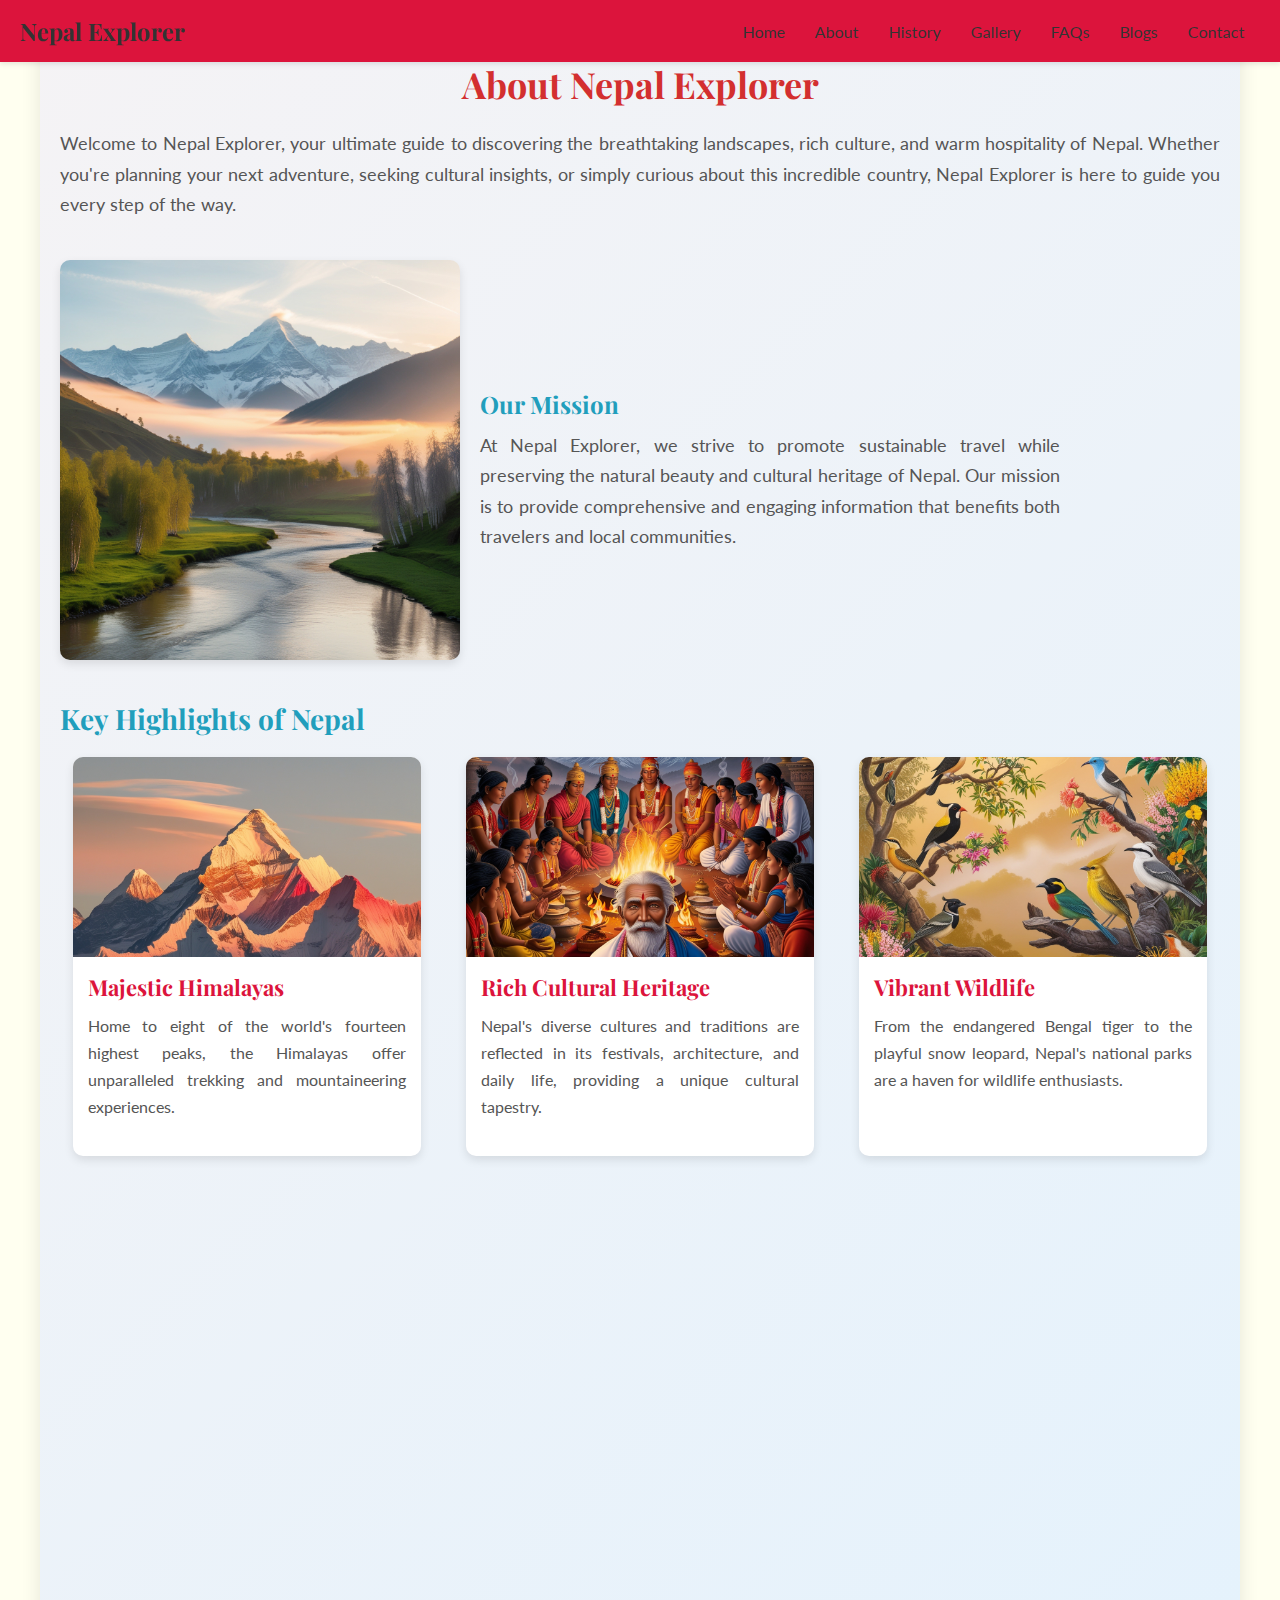
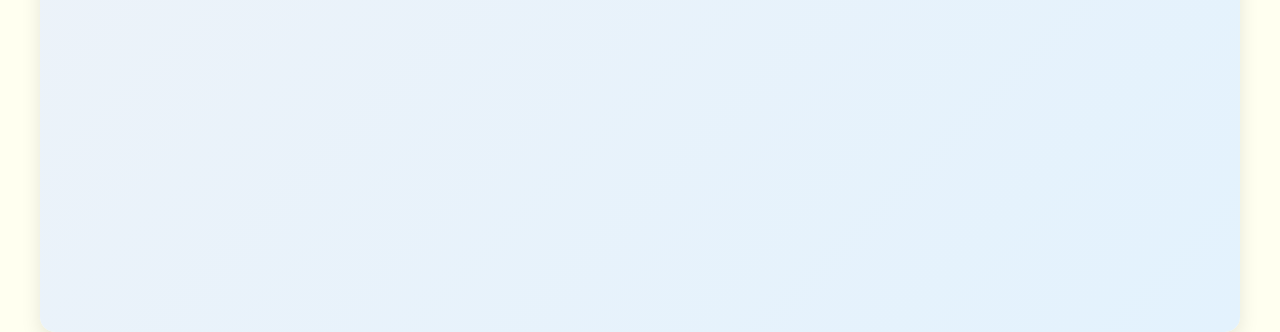
<file: GurasNepal/about.html>
<!DOCTYPE html>
<html lang="en">
<head>
    <meta charset="UTF-8">
    <meta name="viewport" content="width=device-width, initial-scale=1.0">
    <title>Document</title>
         <!-- Import Google Fonts -->
         <link href="https://fonts.googleapis.com/css2?family=Lato:wght@400;700&family=Playfair+Display:wght@400;700&display=swap" rel="stylesheet">
   <link rel="stylesheet" href="styles.css">
</head>
<body>
        <!-- Header with Navigation -->
        <header>
            <button class="hamburger" id="hamburger" aria-label="Toggle Menu">
                <span class="bar"></span>
                <span class="bar"></span>
                <span class="bar"></span>
            </button>
            <a href="index.html" class="logo">Nepal Explorer</a>
            <button class="search-icon" id="search" aria-label="Search">&#128269;</button>
            <nav>
                <ul class="nav-links">
                    <li><a href="index.html">Home</a></li>
                    <li><a href="about.html">About</a></li>
                    <li><a href="#history">History</a></li>
                    <li><a href="#gallery">Gallery</a></li>
                    <li><a href="#faqs">FAQs</a></li>
                    <li><a href="#blogs">Blogs</a></li>
                    <li><a href="#contact">Contact</a></li>
                </ul>
            </nav>
        </header>
    
        <!-- Mobile Menu -->
        <div class="mobile-menu" id="mobileMenu">
            <a href="#home" onclick="toggleMenu()">Home</a>
            <a href="about.html" onclick="toggleMenu()">About</a>
            <a href="#history" onclick="toggleMenu()">History</a>
            <a href="#gallery" onclick="toggleMenu()">Gallery</a>
            <a href="#faqs" onclick="toggleMenu()">FAQs</a>
            <a href="#blogs" onclick="toggleMenu()">Blogs</a>
            <a href="#contact" onclick="toggleMenu()">Contact</a>
        </div>
    
        <!-- Search Bar -->
        <div class="search-bar" id="searchBar">
            <input type="text" id="searchInput" placeholder="Search...">
            <button onclick="performSearch()">Search</button>
        </div>
    
        <!-- Search Results -->
        <div class="search-results" id="searchResults"></div>
    <!-- About Section -->
<section class="about-section" id="about">
    <h2 class="reveal">About Nepal Explorer</h2>
    <p class="reveal">
        Welcome to Nepal Explorer, your ultimate guide to discovering the breathtaking landscapes, rich culture, and warm hospitality of Nepal. Whether you're planning your next adventure, seeking cultural insights, or simply curious about this incredible country, Nepal Explorer is here to guide you every step of the way.
    </p>
    
    <!-- Mission Statement with Image and Text -->
    <div class="mission-container reveal">
        <img src="mission.jpg" alt="Mission Image" class="mission-image reveal">
        <div class="mission-text reveal">
            <h3>Our Mission</h3>
            <p>
                At Nepal Explorer, we strive to promote sustainable travel while preserving the natural beauty and cultural heritage of Nepal. Our mission is to provide comprehensive and engaging information that benefits both travelers and local communities.
            </p>
        </div>
    </div>
    
    <h3 class="reveal">Key Highlights of Nepal</h3>
    <div class="card-container">
        <div class="card reveal">
            <img src="himalayas.jpg" alt="Himalayas" class="card-image">
            <div class="card-content">
                <h4>Majestic Himalayas</h4>
                <p>
                    Home to eight of the world's fourteen highest peaks, the Himalayas offer unparalleled trekking and mountaineering experiences.
                </p>
            </div>
        </div>
        <div class="card reveal">
            <img src="culture.jpg" alt="Nepalese Culture" class="card-image">
            <div class="card-content">
                <h4>Rich Cultural Heritage</h4>
                <p>
                    Nepal's diverse cultures and traditions are reflected in its festivals, architecture, and daily life, providing a unique cultural tapestry.
                </p>
            </div>
        </div>
        <div class="card reveal">
            <img src="wildlife.jpg" alt="Wildlife" class="card-image">
            <div class="card-content">
                <h4>Vibrant Wildlife</h4>
                <p>
                    From the endangered Bengal tiger to the playful snow leopard, Nepal's national parks are a haven for wildlife enthusiasts.
                </p>
            </div>
        </div>
    </div>
    
    <h3 class="reveal">Why Choose Nepal Explorer?</h3>
    <div class="card-container">
        <div class="card reveal">
            <img src="guide.jpg" alt="Expert Guides" class="card-image">
            <div class="card-content">
                <h4>Expert Local Guides</h4>
                <p>
                    Our team of experienced local guides ensures that you have authentic and safe travel experiences tailored to your interests.
                </p>
            </div>
        </div>
        <div class="card reveal">
            <img src="sustainable_travel.jpeg" alt="Sustainable Travel" class="card-image">
            <div class="card-content">
                <h4>Sustainable Travel</h4>
                <p>
                    We are committed to promoting eco-friendly practices that help preserve Nepal's natural and cultural treasures for future generations.
                </p>
            </div>
        </div>
        <div class="card reveal">
            <img src="supporting_local.jpg" alt="Community Support" class="card-image">
            <div class="card-content">
                <h4>Supporting Local Communities</h4>
                <p>
                    By choosing Nepal Explorer, you contribute to the livelihood of local communities, fostering economic growth and cultural preservation.
                </p>
            </div>
        </div>
    </div>
    
   
    <h3 class="reveal">Join Us in Exploring Nepal</h3>
    <p class="reveal">
        Embark on a journey of a lifetime with Nepal Explorer. Discover hidden gems, engage with local cultures, and create memories that will last forever.
    </p>
    <a href="#contact" class="cta-button reveal">Get in Touch</a>
</section>
<script>
    // Scroll Reveal Effect using IntersectionObserver for about section
    const reveals = document.querySelectorAll('.reveal');
    const observerOptions = {
        threshold: 0.1
    };

    const revealOnScroll = new IntersectionObserver((entries, observer) => {
        entries.forEach(entry => {
            if(entry.isIntersecting){
                entry.target.classList.add('visible');
                // To ensure the animation occurs every time the element enters the viewport,
                // do not unobserve the element
            }
        });
    }, observerOptions);

    reveals.forEach(reveal => {
        revealOnScroll.observe(reveal);
    });

    // Optional: Reset the animation when scrolling out of view to allow re-animation
    // const resetScrollReveal = new IntersectionObserver((entries, observer) => {
    //     entries.forEach(entry => {
    //         if(!entry.isIntersecting){
    //             entry.target.classList.remove('visible');
    //         }
    //     });
    // }, { threshold: 0.1 });

    // reveals.forEach(reveal => {
    //     resetScrollReveal.observe(reveal);
    // });

</script>


</body>
</html>
</file>
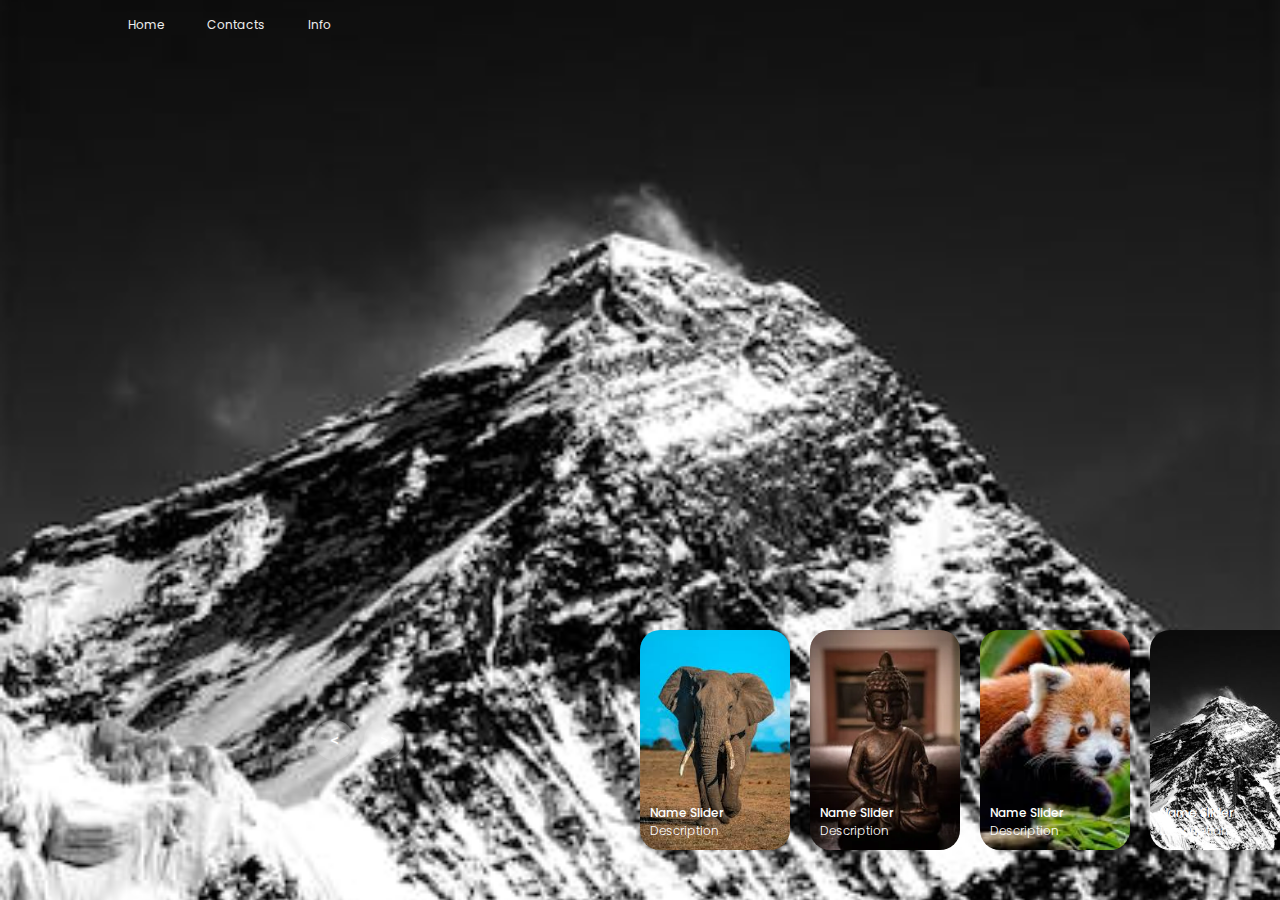
<file: GurasNepal/special_img_effect.html>
<!DOCTYPE html>
<html lang="en">
<head>
    <meta charset="UTF-8">
    <meta name="viewport" content="width=device-width, initial-scale=1.0">
    <title>Document</title>
    <link rel="stylesheet" href="special_img_effect.css">
</head>
<body>
    <header>
        <nav>
            <a href="">Home</a>
            <a href="">Contacts</a>
            <a href="">Info</a>
        </nav>
    </header>

    <!-- carousel -->
    <div class="carousel">
        <!-- list item -->
        <div class="list">
            <div class="item">
                <img src="everest.jpeg">
                <div class="content">
                    <div class="author">GurasNepal</div>
                    <div class="title">DESIGN SLIDER</div>
                    <div class="topic">Sagarmatha</div>
                    <div class="des">
                        <!-- lorem 50 -->
                        Lorem ipsum dolor, sit amet consectetur adipisicing elit. Ut sequi, rem magnam nesciunt minima placeat, itaque eum neque officiis unde, eaque optio ratione aliquid assumenda facere ab et quasi ducimus aut doloribus non numquam. Explicabo, laboriosam nisi reprehenderit tempora at laborum natus unde. Ut, exercitationem eum aperiam illo illum laudantium?
                    </div>
                    <div class="buttons">
                        <button>SEE MORE</button>
                        <button>SUBSCRIBE</button>
                    </div>
                </div>
            </div>
            <div class="item">
                <img src="elephant.jpeg">
                <div class="content">
                    <div class="author">GurasNepal</div>
                    <div class="title">DESIGN SLIDER</div>
                    <div class="topic">Elephant</div>
                    <div class="des">
                        Lorem ipsum dolor, sit amet consectetur adipisicing elit. Ut sequi, rem magnam nesciunt minima placeat, itaque eum neque officiis unde, eaque optio ratione aliquid assumenda facere ab et quasi ducimus aut doloribus non numquam. Explicabo, laboriosam nisi reprehenderit tempora at laborum natus unde. Ut, exercitationem eum aperiam illo illum laudantium?
                    </div>
                    <div class="buttons">
                        <button>SEE MORE</button>
                        <button>SUBSCRIBE</button>
                    </div>
                </div>
            </div>
            <div class="item">
                <img src="buddha.webp">
                <div class="content">
                    <div class="author">GurasNepal</div>
                    <div class="title">DESIGN SLIDER</div>
                    <div class="topic">Buddha</div>
                    <div class="des">
                        Lorem ipsum dolor, sit amet consectetur adipisicing elit. Ut sequi, rem magnam nesciunt minima placeat, itaque eum neque officiis unde, eaque optio ratione aliquid assumenda facere ab et quasi ducimus aut doloribus non numquam. Explicabo, laboriosam nisi reprehenderit tempora at laborum natus unde. Ut, exercitationem eum aperiam illo illum laudantium?
                    </div>
                    <div class="buttons">
                        <button>SEE MORE</button>
                        <button>SUBSCRIBE</button>
                    </div>
                </div>
            </div>
            <div class="item">
                <img src="red panda.jpeg">
                <div class="content">
                    <div class="author">GurasNepal</div>
                    <div class="title">DESIGN SLIDER</div>
                    <div class="topic"> RARE ANIMAL</div>
                    <div class="des">
                        Lorem ipsum dolor, sit amet consectetur adipisicing elit. Ut sequi, rem magnam nesciunt minima placeat, itaque eum neque officiis unde, eaque optio ratione aliquid assumenda facere ab et quasi ducimus aut doloribus non numquam. Explicabo, laboriosam nisi reprehenderit tempora at laborum natus unde. Ut, exercitationem eum aperiam illo illum laudantium?
                    </div>
                    <div class="buttons">
                        <button>SEE MORE</button>
                        <button>SUBSCRIBE</button>
                    </div>
                </div>
            </div>
        </div>
        <!-- list thumnail -->
        <div class="thumbnail">
            <div class="item">
                <img src="everest.jpeg">
                <div class="content">
                    <div class="title">
                        Name Slider
                    </div>
                    <div class="description">
                        Description
                    </div>
                </div>
            </div>
            <div class="item">
                <img src="elephant.jpeg">
                <div class="content">
                    <div class="title">
                        Name Slider
                    </div>
                    <div class="description">
                        Description
                    </div>
                </div>
            </div>
            <div class="item">
                <img src="buddha.webp">
                <div class="content">
                    <div class="title">
                        Name Slider
                    </div>
                    <div class="description">
                        Description
                    </div>
                </div>
            </div>
            <div class="item">
                <img src="red panda.jpeg">
                <div class="content">
                    <div class="title">
                        Name Slider
                    </div>
                    <div class="description">
                        Description
                    </div>
                </div>
            </div>
        </div>
        <!-- next prev -->

        <div class="arrows">
            <button id="prev"><</button>
            <button id="next">></button>
        </div>
        <!-- time running -->
        <div class="time"></div>
    </div>

    <script src="app.js"></script>
</body>
</html>
</file>
<file: GurasNepal/special_img_effect.css>
@import url('https://fonts.googleapis.com/css2?family=Poppins:ital,wght@0,100;0,200;0,300;0,400;0,500;0,600;0,700;0,800;0,900;1,100;1,200;1,300;1,400;1,500;1,600;1,700;1,800;1,900&display=swap');
body{
    margin: 0;
    background-color: #000;
    color: #eee;
    font-family: Poppins;
    font-size: 12px;
}
a{
    text-decoration: none;
}
header{
    width: 1140px;
    max-width: 80%;
    margin: auto;
    height: 50px;
    display: flex;
    align-items: center;
    position: relative;
    z-index: 100;
}
header a{
    color: #eee;
    margin-right: 40px;
}
/* carousel */
.carousel{
    height: 100vh;
    margin-top: -50px;
    width: 100vw;
    overflow: hidden;
    position: relative;
}
.carousel .list .item{
    width: 100%;
    height: 100%;
    position: absolute;
    inset: 0 0 0 0;
}
.carousel .list .item img{
    width: 100%;
    height: 100%;
    object-fit: cover;
}
.carousel .list .item .content{
    position: absolute;
    top: 20%;
    width: 1140px;
    max-width: 80%;
    left: 50%;
    transform: translateX(-50%);
    padding-right: 30%;
    box-sizing: border-box;
    color: #fff;
    text-shadow: 0 5px 10px #0004;
}
.carousel .list .item .author{
    font-weight: bold;
    letter-spacing: 10px;
}
.carousel .list .item .title,
.carousel .list .item .topic{
    font-size: 5em;
    font-weight: bold;
    line-height: 1.3em;
}
.carousel .list .item .topic{
    color: #f1683a;
}
.carousel .list .item .buttons{
    display: grid;
    grid-template-columns: repeat(2, 130px);
    grid-template-rows: 40px;
    gap: 5px;
    margin-top: 20px;
}
.carousel .list .item .buttons button{
    border: none;
    background-color: #eee;
    letter-spacing: 3px;
    font-family: Poppins;
    font-weight: 500;
}
.carousel .list .item .buttons button:nth-child(2){
    background-color: transparent;
    border: 1px solid #fff;
    color: #eee;
}
/* thumbail */
.thumbnail{
    position: absolute;
    bottom: 50px;
    left: 50%;
    width: max-content;
    z-index: 100;
    display: flex;
    gap: 20px;
}
.thumbnail .item{
    width: 150px;
    height: 220px;
    flex-shrink: 0;
    position: relative;
}
.thumbnail .item img{
    width: 100%;
    height: 100%;
    object-fit: cover;
    border-radius: 20px;
}
.thumbnail .item .content{
    color: #fff;
    position: absolute;
    bottom: 10px;
    left: 10px;
    right: 10px;
}
.thumbnail .item .content .title{
    font-weight: 500;
}
.thumbnail .item .content .description{
    font-weight: 300;
}
/* arrows */
.arrows{
    position: absolute;
    top: 80%;
    right: 52%;
    z-index: 100;
    width: 300px;
    max-width: 30%;
    display: flex;
    gap: 10px;
    align-items: center;
}
.arrows button{
    width: 40px;
    height: 40px;
    border-radius: 50%;
    background-color: #eee4;
    border: none;
    color: #fff;
    font-family: monospace;
    font-weight: bold;
    transition: .5s;
}
.arrows button:hover{
    background-color: #fff;
    color: #000;
}

/* animation */
.carousel .list .item:nth-child(1){
    z-index: 1;
}

/* animation text in first item */

.carousel .list .item:nth-child(1) .content .author,
.carousel .list .item:nth-child(1) .content .title,
.carousel .list .item:nth-child(1) .content .topic,
.carousel .list .item:nth-child(1) .content .des,
.carousel .list .item:nth-child(1) .content .buttons
{
    transform: translateY(50px);
    filter: blur(20px);
    opacity: 0;
    animation: showContent .5s 1s linear 1 forwards;
}
@keyframes showContent{
    to{
        transform: translateY(0px);
        filter: blur(0px);
        opacity: 1;
    }
}
.carousel .list .item:nth-child(1) .content .title{
    animation-delay: 1.2s!important;
}
.carousel .list .item:nth-child(1) .content .topic{
    animation-delay: 1.4s!important;
}
.carousel .list .item:nth-child(1) .content .des{
    animation-delay: 1.6s!important;
}
.carousel .list .item:nth-child(1) .content .buttons{
    animation-delay: 1.8s!important;
}
/* create animation when next click */
.carousel.next .list .item:nth-child(1) img{
    width: 150px;
    height: 220px;
    position: absolute;
    bottom: 50px;
    left: 50%;
    border-radius: 30px;
    animation: showImage .5s linear 1 forwards;
}
@keyframes showImage{
    to{
        bottom: 0;
        left: 0;
        width: 100%;
        height: 100%;
        border-radius: 0;
    }
}

.carousel.next .thumbnail .item:nth-last-child(1){
    overflow: hidden;
    animation: showThumbnail .5s linear 1 forwards;
}
.carousel.prev .list .item img{
    z-index: 100;
}
@keyframes showThumbnail{
    from{
        width: 0;
        opacity: 0;
    }
}
.carousel.next .thumbnail{
    animation: effectNext .5s linear 1 forwards;
}

@keyframes effectNext{
    from{
        transform: translateX(150px);
    }
}

/* running time */

.carousel .time{
    position: absolute;
    z-index: 1000;
    width: 0%;
    height: 3px;
    background-color: #f1683a;
    left: 0;
    top: 0;
}

.carousel.next .time,
.carousel.prev .time{
    animation: runningTime 3s linear 1 forwards;
}
@keyframes runningTime{
    from{ width: 100%}
    to{width: 0}
}


/* prev click */

.carousel.prev .list .item:nth-child(2){
    z-index: 2;
}

.carousel.prev .list .item:nth-child(2) img{
    animation: outFrame 0.5s linear 1 forwards;
    position: absolute;
    bottom: 0;
    left: 0;
}
@keyframes outFrame{
    to{
        width: 150px;
        height: 220px;
        bottom: 50px;
        left: 50%;
        border-radius: 20px;
    }
}

.carousel.prev .thumbnail .item:nth-child(1){
    overflow: hidden;
    opacity: 0;
    animation: showThumbnail .5s linear 1 forwards;
}
.carousel.next .arrows button,
.carousel.prev .arrows button{
    pointer-events: none;
}
.carousel.prev .list .item:nth-child(2) .content .author,
.carousel.prev .list .item:nth-child(2) .content .title,
.carousel.prev .list .item:nth-child(2) .content .topic,
.carousel.prev .list .item:nth-child(2) .content .des,
.carousel.prev .list .item:nth-child(2) .content .buttons
{
    animation: contentOut 1.5s linear 1 forwards!important;
}

@keyframes contentOut{
    to{
        transform: translateY(-150px);
        filter: blur(20px);
        opacity: 0;
    }
}
@media screen and (max-width: 678px) {
    .carousel .list .item .content{
        padding-right: 0;
    }
    .carousel .list .item .content .title{
        font-size: 30px;
    }
}
</file>
<file: GurasNepal/styles.css>
/* CSS Reset */
 * {
    margin: 0;
    padding: 0;
    box-sizing: border-box;
}

/* Variables for Colors and Fonts */
:root {
    --primary-color: #DC143C;     /* Crimson Red */
    --secondary-color: #1E3A8A;   /* Deep Blue */
    --accent-color: #FFD700;      /* Gold */
    --hover-color: #50C878;       /* Emerald Green */
    --background-color: #FFFFF0;  /* Ivory */
    --text-color: #333333;        /* Dark Gray for readability */
    --overlay-color: rgba(0, 0, 0, 0.5);
    
    /* Font Variables */
    --font-heading: 'Playfair Display', serif;
    --font-body: 'Lato', sans-serif;
}

body {
    font-family: var(--font-body);
    background-color: var(--background-color);
    color: var(--text-color);
    overflow-x: hidden;
}

/* Header Styles */
header {
    background-color: var(--primary-color);
    color: var(--text-color);
    padding: 15px 20px;
    display: flex;
    justify-content: space-between;
    align-items: center;
    position: fixed;
    width: 100%;
    top: 0;
    left: 0;
    z-index: 1000;
    box-shadow: 0 2px 5px rgba(0,0,0,0.1);
}

/* Logo */
.logo {
    font-size: 24px;
    font-weight: 700;
    font-family: var(--font-heading);
    color: var(--text-color);
    text-decoration: none;
}

/* Navigation Styles */
nav {
    display: flex;
    align-items: center;
    position: relative;
}

.nav-links {
    display: flex;
    list-style: none;
}

.nav-links li {
    margin: 0 15px;
}

.nav-links a {
    color: var(--text-color);
    text-decoration: none;
    font-size: 1em;
    font-family: var(--font-body);
    transition: color 0.3s, transform 0.3s;
    position: relative;
}

.nav-links a::after {
    content: '';
    display: block;
    width: 0;
    height: 2px;
    background: var(--accent-color);
    transition: width 0.3s;
    position: absolute;
    bottom: -5px;
    left: 0;
}

.nav-links a:hover::after,
.nav-links a:focus::after {
    width: 100%;
}

.nav-links a:hover,
.nav-links a:focus {
    color: var(--accent-color);
    transform: scale(1.05);
}

/* Hamburger and Search Icons */
.hamburger, .search-icon {
    display: none; /* Initially hidden, displayed via media queries */
    background: none;
    border: none;
    color: var(--text-color);
    font-size: 1.5em;
    cursor: pointer;
    margin-left: 15px;
    transition: color 0.3s;
    position: relative;
    z-index: 1002; /* To ensure it's above the search results */
}

.hamburger:hover, .search-icon:hover,
.hamburger:focus, .search-icon:focus {
    color: var(--accent-color);
}

/* Hamburger Icon Styles */
.hamburger .bar {
    display: block;
    width: 25px;
    height: 3px;
    margin: 4px 0;
    background-color: var(--text-color);
    transition: 0.4s;
}

/* Mobile Menu Styles */
.mobile-menu {
    display: none; /* Hidden by default */
    flex-direction: column;
    background-color: var(--secondary-color);
    position: absolute;
    top: 60px; /* Height of the header */
    left: 0;
    width: 100%;
    box-shadow: 0 2px 10px rgba(0,0,0,0.3);
    animation: slideDown 0.3s ease;
    z-index: 1001;
}

.mobile-menu a {
    padding: 15px 20px;
    color: var(--text-color);
    text-decoration: none;
    border-bottom: 1px solid rgba(255, 255, 255, 0.2);
    transition: background-color 0.3s, transform 0.3s;
    font-family: var(--font-body);
}

.mobile-menu a:hover,
.mobile-menu a:focus {
    background-color: var(--hover-color);
    transform: scale(1.02);
}

@keyframes slideDown {
    from { opacity: 0; transform: translateY(-10px); }
    to { opacity: 1; transform: translateY(0); }
}

/* Search Bar Styles */
.search-bar {
    display: none; /* Hidden by default */
    position: absolute;
    top: 60px;
    right: 20px;
    background-color: var(--secondary-color);
    padding: 10px;
    border-radius: 5px;
    box-shadow: 0 2px 10px rgba(0,0,0,0.3);
    z-index: 1001;
    animation: fadeIn 0.3s ease;
}

.search-bar.show {
    display: block;
}

.search-bar input {
    padding: 8px;
    border: none;
    border-radius: 3px;
    width: 200px;
    outline: none;
    font-family: var(--font-body);
}

.search-bar button {
    padding: 8px 12px;
    margin-left: 5px;
    background-color: var(--accent-color);
    color: var(--primary-color);
    border: none;
    border-radius: 3px;
    cursor: pointer;
    transition: background-color 0.3s;
    font-family: var(--font-body);
    font-weight: 700;
}

.search-bar button:hover {
    background-color: var(--hover-color);
}

/* Search Results Styles */
.search-results {
    display: none; /* Hidden by default */
    position: absolute;
    top: 100px;
    right: 20px;
    background-color: var(--secondary-color);
    width: 300px;
    max-height: 400px;
    overflow-y: auto;
    border-radius: 5px;
    box-shadow: 0 2px 10px rgba(0,0,0,0.3);
    z-index: 1002;
}

.search-results.show {
    display: block;
}

.search-results a {
    display: block;
    padding: 10px 15px;
    color: var(--text-color);
    text-decoration: none;
    border-bottom: 1px solid rgba(255, 255, 255, 0.2);
    transition: background-color 0.3s;
    font-family: var(--font-body);
}

.search-results a:hover,
.search-results a:focus {
    background-color: var(--hover-color);
}

.search-results a:last-child {
    border-bottom: none;
}

/* Hero Section Styles */
.hero {
    background-image: url('1.jpg'); /* Replace with your image URL */
    background-size: cover;
    background-attachment: fixed;
    background-position: center;
    height: 100vh;
    display: flex;
    align-items: center;
    justify-content: flex-start;
    position: relative;
    padding: 0 20px;
    animation: bgReveal 1s ease forwards;
    opacity: 0;
}

@keyframes bgReveal {
    from { opacity: 0; }
    to { opacity: 1; }
}

.hero-overlay {
    background-color: var(--overlay-color);
    padding: 30px;
    border-radius: 10px;
    max-width: 600px;
    transform: translateX(-50px);
    opacity: 0;
    transition: all 1s ease;
    font-family: var(--font-body);
}

.hero.show .hero-overlay {
    transform: translateX(0);
    opacity: 1;
}

.hero h1 {
    font-family: var(--font-heading);
    font-size: 3em;
    margin-bottom: 20px;
    color: #FFFFFF;
}

.hero p {
    font-family: var(--font-body);
    font-size: 1.2em;
    margin-bottom: 30px;
    color: #FFFFFF;
}

.cta-button {
    background-color: var(--accent-color);
    color: var(--text-color);
    padding: 10px 25px;
    border: none;
    border-radius: 5px;
    text-decoration: none;
    font-family: var(--font-body);
    font-weight: 700;
    cursor: pointer;
    transition: background-color 0.3s, transform 0.3s;
}

.cta-button:hover,
.cta-button:focus {
    background-color: var(--hover-color);
    transform: scale(1.05);
}

/* Responsive Styles */
@media (max-width: 768px) {
    .nav-links {
        display: none; /* Hide horizontal menu on mobile */
    }

    .hamburger, .search-icon {
        display: block; /* Show hamburger and search icons on mobile */
    }

    .hero {
        justify-content: center;
        align-items: center;
        text-align: center;
        padding: 0 10px;
    }

    .hero-overlay {
        max-width: 90%;
        transform: translateY(50px);
    }

    .hero.show .hero-overlay {
        transform: translateY(0);
        opacity: 1;
    }

    /* Mobile Menu Animation */
    .mobile-menu.show {
        display: flex;
    }

    /* Search Bar for Mobile */
    .search-bar.show {
        display: block;
    }

    .search-results {
        right: 10px;
        width: 90%;
    }

    .hero-overlay h1 {
        font-size: 2em;
    }

    .hero-overlay p {
        font-size: 1em;
    }

    .cta-button {
        padding: 8px 20px;
        font-size: 0.9em;
    }
}

/* Scroll Reveal Styles */
.reveal {
    opacity: 0;
    transform: translateY(20px);
    transition: opacity 0.6s ease, transform 0.6s ease;
}

.reveal.visible {
    opacity: 1;
    transform: translateY(0);
}




/* About Section Styles */
.about-section {
    background: linear-gradient(135deg, #f5f3f5, #e3f2fd); /* Soft pastel gradient */
    padding: 60px 20px;
    color: #333;
    max-width: 1200px;
    margin: 0 auto;
    box-shadow: 0 8px 20px rgba(0, 0, 0, 0.1);
    border-radius: 15px;
    transition: background 0.5s ease, box-shadow 0.3s ease;
    }
    
    .about-section:hover {
    background: linear-gradient(135deg, #e3f2fd, #f5f3f5); /* Reverse gradient on hover */
    box-shadow: 0 12px 30px rgba(0, 0, 0, 0.2);
    }
    
    .about-section h2 {
    font-size: 36px;
    color: #d32f2f; /* Soft red */
    margin-bottom: 20px;
    text-align: center;
    font-family: var(--font-heading);
    position: relative;
    }
    
    .about-section h3 {
    font-size: 28px;
    color: #219ebc; /* Deep blue */
    margin: 40px 0 20px;
    font-family: var(--font-heading);
    }
    
    .about-section p {
    font-size: 18px;
    line-height: 1.7;
    margin-bottom: 20px;
    text-align: justify;
    color: #555; /* Lighter gray */
    font-family: var(--font-body);
    }
    
    .about-section ul {
    list-style-type: disc;
    margin-left: 20px;
    margin-bottom: 20px;
    }
    
    .about-section ul li {
    font-size: 18px;
    margin-bottom: 10px;
    color: #555;
    font-family: var(--font-body);
    }
    
    /* Card Container */
    .card-container {
    display: flex;
    flex-wrap: wrap;
    justify-content: space-around;
    gap: 20px;
    margin-top: 20px;
    }
    
    /* Individual Card */
    .card {
    background-color: #fff;
    border-radius: 10px;
    box-shadow: 0 4px 10px rgba(0,0,0,0.1);
    overflow: hidden;
    width: 30%;
    min-width: 250px;
    transition: transform 0.3s ease, box-shadow 0.3s ease;
    display: flex;
    flex-direction: column;
    }
    
    .card:hover {
    transform: translateY(-10px);
    box-shadow: 0 8px 20px rgba(0,0,0,0.2);
    }
    
    .card-image {
    width: 100%;
    height: 200px;
    object-fit: cover;
    }
    
    .card-content {
    padding: 15px;
    }
    
    .card-content h4 {
    font-size: 22px;
    color: var(--primary-color);
    margin-bottom: 10px;
    font-family: var(--font-heading);
    }
    
    .card-content p {
    font-size: 16px;
    color: #555;
    font-family: var(--font-body);
    }
    
    /* Mission Statement Container */
    .mission-container {
    display: flex;
    align-items: center;
    gap: 20px;
    margin-top: 40px;
    }
    
    .mission-image {
    width: 50%;
    max-width: 400px;
    height: auto;
    border-radius: 10px;
    box-shadow: 0 4px 10px rgba(0,0,0,0.1);
    transition: transform 0.3s ease;
    }
    
    .mission-image:hover {
    transform: scale(1.05);
    }
    
    .mission-text {
    width: 50%;
    }
    
    .mission-text h3 {
    font-size: 24px;
    color: #219ebc;
    margin-bottom: 10px;
    font-family: var(--font-heading);
    }
    
    .mission-text p {
    font-size: 18px;
    line-height: 1.7;
    color: #555;
    font-family: var(--font-body);
    }
    /* Call to Action Button */
    .cta-button {
    display: inline-block;
    background-color: var(--accent-color);
    color: var(--text-color);
    padding: 12px 25px;
    border: none;
    border-radius: 5px;
    text-decoration: none;
    font-family: var(--font-body);
    font-weight: 700;
    cursor: pointer;
    transition: background-color 0.3s ease, transform 0.3s ease;
    text-align: center;
    }
    
    .cta-button:hover,
    .cta-button:focus {
    background-color: var(--hover-color);
    transform: scale(1.05);
    }
    
    /* Responsive Design */
    @media (max-width: 1024px) {
    .card {
    width: 45%;
    }
    }
    
    @media (max-width: 768px) {
    .about-section {
    padding: 40px 15px;
    }
    
    .about-section h2 {
    font-size: 30px;
    }
    
    .about-section h3 {
    font-size: 24px;
    }
    
    .about-section p,
    .about-section ul li {
    font-size: 16px;
    }
    
    .card {
    width: 100%;
    }
    
    .card-image {
    height: 180px;
    }
    
    .mission-container {
    flex-direction: column;
    }
    
    .mission-image,
    .mission-text {
    width: 100%;
    }
    
    .mission-image {
    max-width: 100%;
    }
    }
    
    @media (max-width: 480px) {
    .about-section h2 {
    font-size: 26px;
    }
    
    .about-section h3 {
    font-size: 22px;
    }
    
    .about-section p,
    .about-section ul li {
    font-size: 14px;
    }
    
    .card-image {
    height: 150px;
    }
    
    .cta-button {
    padding: 10px 20px;
    font-size: 16px;
    }
    }
    
    /* Scroll Reveal Styles */
    .reveal {
    opacity: 0;
    transform: translateY(20px);
    transition: opacity 0.6s ease, transform 0.6s ease;
    }
    
    .reveal.visible {
    opacity: 1;
    transform: translateY(0);
    }
    

.mission {
    background-color: #fbc02d; /* Soft yellow */
    color: #333;
    padding: 25px;
    border-radius: 10px;
    text-align: center;
    font-size: 22px;
    font-weight: 600;
    margin-top: 40px;
    transition: background-color 0.3s ease, transform 0.3s ease;
    opacity: 0; /* Initially hidden */
    transform: translateY(20px); /* Initially offset */
}

.mission.visible {
    opacity: 1; /* Fade in */
    transform: translateY(0); /* Move to original position */
}

.mission:hover {
    background-color: #f9a825; /* Slightly darker yellow on hover */
    transform: scale(1.02); /* Slight scale effect */
}

/* Responsive Design for New Sections */
@media (max-width: 768px) {
    .about-section {
        padding: 40px 15px;
    }

    .about-section h2 {
        font-size: 30px;
    }

    .about-section p {
        font-size: 16px;
    }

    .mission {
        font-size: 20px;
        padding: 20px;
    }
}

@media (max-width: 480px) {
    .about-section h2 {
        font-size: 26px;
    }

    .about-section p {
        font-size: 14px;
    }

    .mission {
        font-size: 18px;
        padding: 15px;
    }
}

/* Additional General Styles */
main {
    margin-top: 100vh; /* Push content below the hero */
}

section {
    padding: 100px 20px;
    max-width: 1200px;
    margin: 0 auto;
    font-family: var(--font-body);
}

section:nth-child(even) {
    background-color: #f9f9f9;
}

section h2 {
    font-family: var(--font-heading);
    font-size: 2em;
    margin-bottom: 20px;
    color: var(--primary-color);
    text-align: center;
}

section p {
    font-size: 1.1em;
    line-height: 1.6;
    text-align: center;
}

/* Footer Styles */
footer {
    padding: 20px;
    background-color: var(--primary-color);
    color: var(--text-color);
    text-align: center;
    font-family: var(--font-body);
}

/* Touch-Friendly Active States */
a, button {
    touch-action: manipulation;
}

/* Search Results Scrollbar Styling */
.search-results::-webkit-scrollbar {
    width: 8px;
}

.search-results::-webkit-scrollbar-track {
    background: var(--secondary-color);
    border-radius: 5px;
}

.search-results::-webkit-scrollbar-thumb {
    background-color: var(--accent-color);
    border-radius: 5px;
}
</file>
